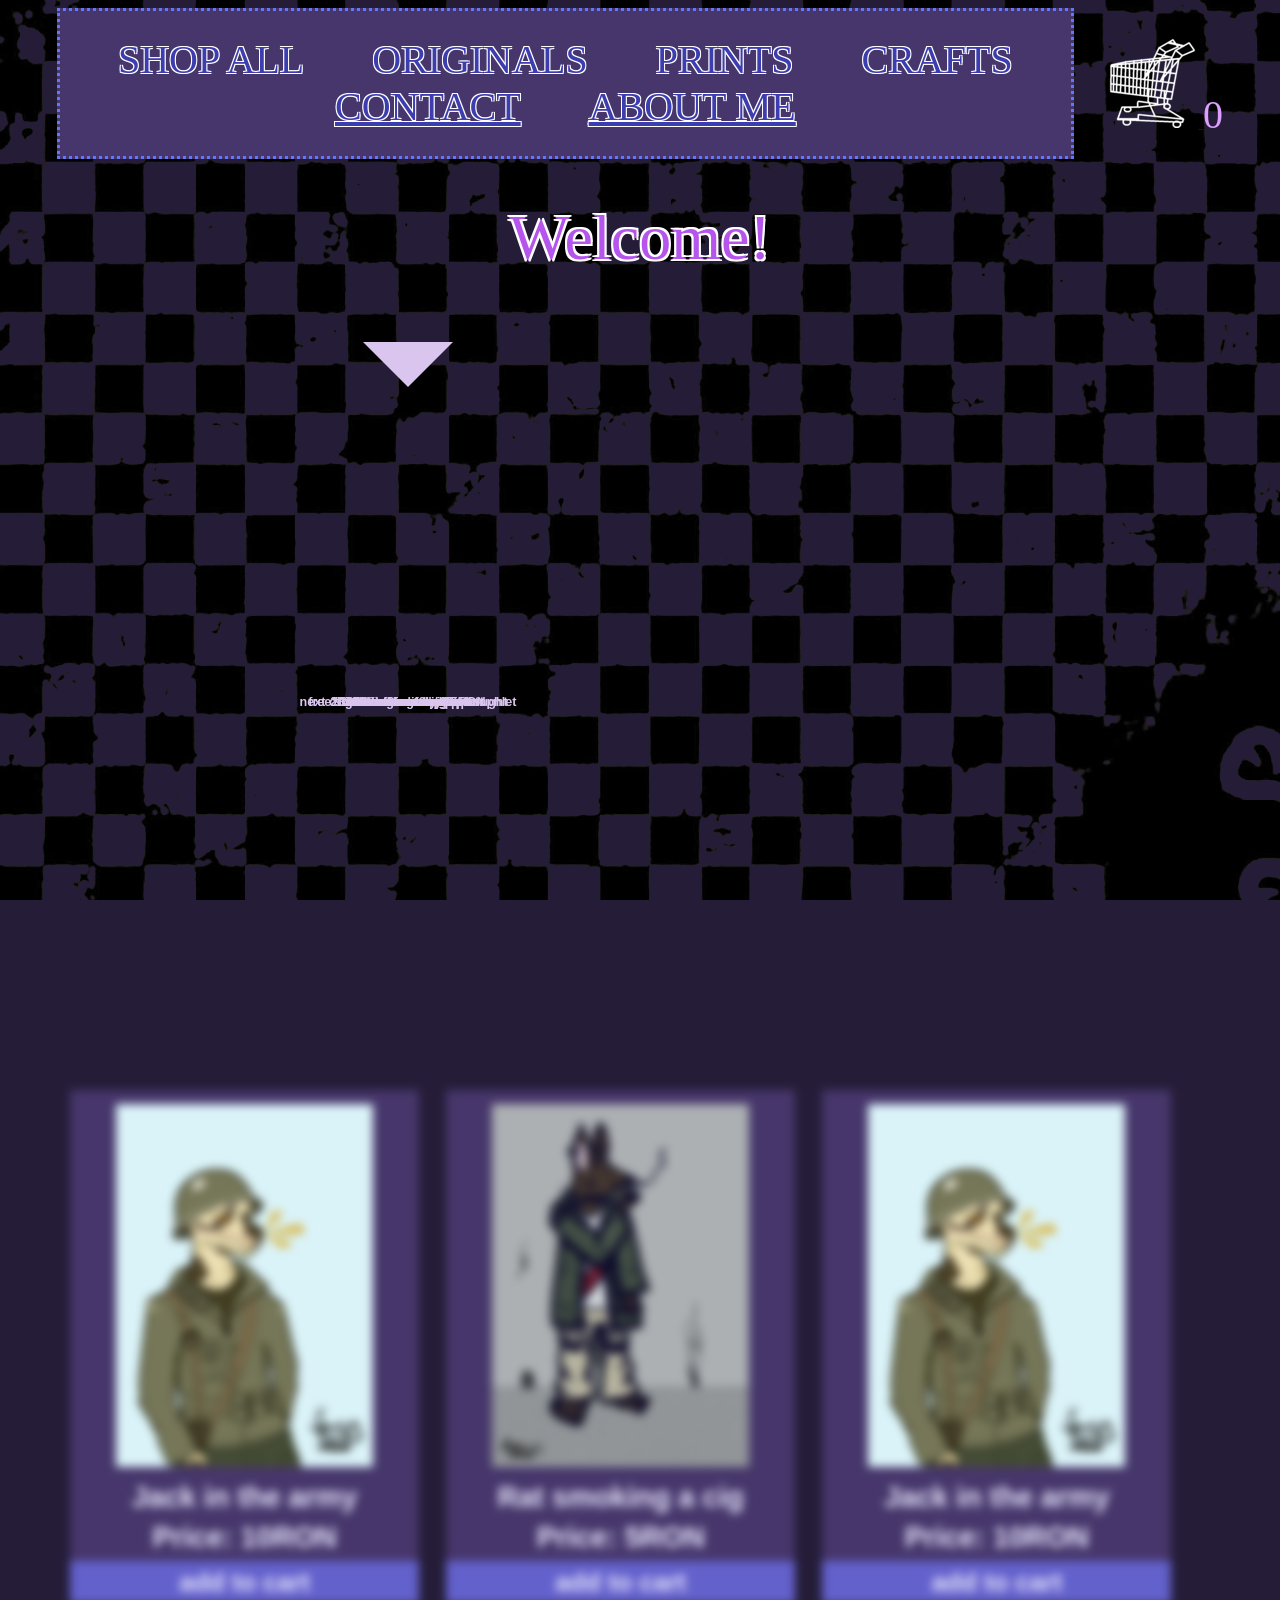
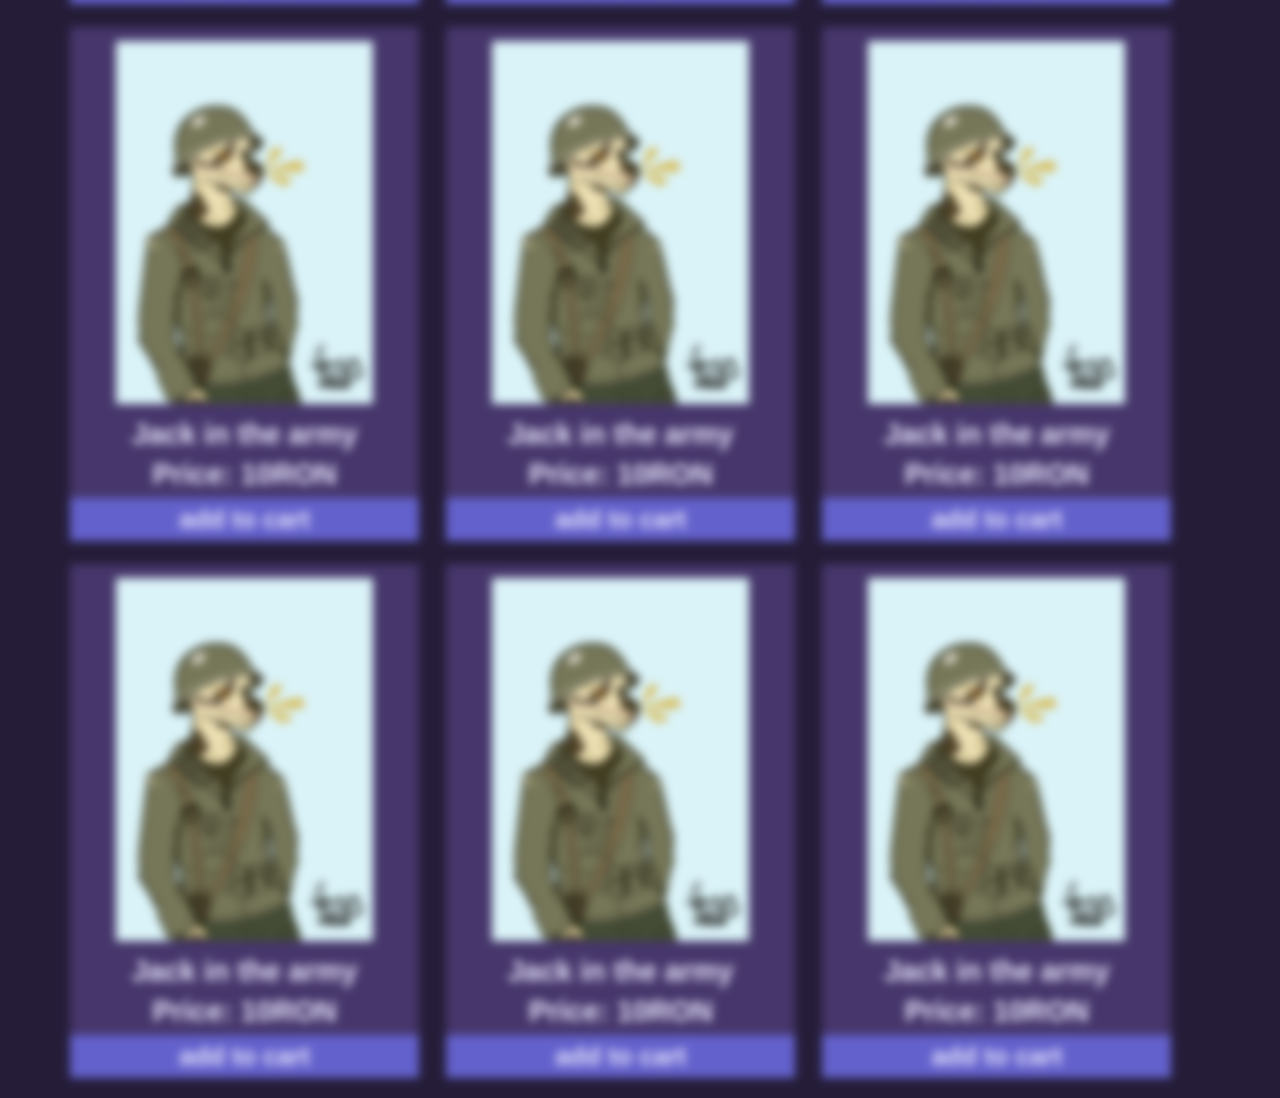
<file: main/index.html>
<!DOCTYPE html>
<html lang="en">
<head>
    <title>somePotato's art</title>
    <link rel="icon" type="image/x-icon" href="..\images\site_icon.jpg">
    
    <link rel="preload" href="..\index.css" as="style" onload="this.onload=null;this.rel='stylesheet'">
    <noscript><link rel="stylesheet" href="..\index.css"></noscript>
    
    <link rel="preload" href="..\shopping_cart\shopping_cart.css" as="style" onload="this.onload=null;this.rel='stylesheet'">
    <noscript><link rel="stylesheet" href="..\shopping_cart\shopping_cart.css"></noscript>
    
    <link rel="preload" href=".\wheel_of_fortune.css" as="style" onload="this.onload=null;this.rel='stylesheet'">
    <noscript><link rel="stylesheet" href=".\wheel_of_fortune.css"></noscript>
    
    <script src=".\wheel_of_fortune.js" defer></script>
    <script src="..\index.js" defer></script>
    <!-- <script src=".\main.js" defer></script> -->
    <meta charset="UTF-8">
    <meta name="description" content="This is the home page. It contains all of the available and unvailable products. There's also a wheel of fortune.">
</head>

<body>
    <header>
        <div class="center">
        <nav>
            <a class="menu_option" id="shop_all_menu_option">SHOP ALL</a>
            <a class="menu_option" id="shop_originals_menu_option">ORIGINALS</a>
            <a class="menu_option" id="shop_prints_menu_option">PRINTS</a>
            <a class="menu_option" id="shop_crafts_menu_option">CRAFTS</a>
            <a class="menu_option" href="..\contact\art_site_contact.html" target="_self">CONTACT</a>
            <a class="menu_option" href="..\about_me\art_site_about_me.html" target="_self">ABOUT ME</a>
        </nav>
        <div id="cart_container">
            <a href="..\shopping_cart\art_site_shopping_cart_page.html" target="_self">
                <img id="cart_icon_img" src="..\images\shopping_cart_icon.png" alt="shopping_cart_icon"> 
                <!-- modifying the height and width of the icon here affects the container -->
            </a>
            <div class="cart_count" id="cart_count"></div>
        </div>
        </div>
        <h1>Welcome!</h1>
    </header>

    <main>
        <div id="wheel_of_fortune_winner_container" class="center"></div>
        <!-- using "figure" as a wrapper for the wheel -->
        <figure id="wheel_figure"> 
            <div id="wheel_container">
                <div id="wheel_stopper"></div>
                <ul id="wheel_of_fortune" class="rotating_element">
                    <!-- using the site's background colors
                    data instead of aria attributes so percentages don't get read twice by screen readers(aria-description + pseudo-element) -->
                    <li data-percentage="10" data-color="rgba(37, 29, 56)"><span class="wheel_text">"Jack in the army" print</span></li>
                    <li data-percentage="10" data-color="rgba(0, 0, 0)"><span class="wheel_text">"Jack in the army 2" print</span></li>
                    <li data-percentage="10" data-color="rgba(37, 29, 56)"><span class="wheel_text">"Rat smoking a cig" print</span></li>
                    <li data-percentage="10" data-color="rgba(0, 0, 0)"><span class="wheel_text">"A dog's life" print</span></li>
                    <li data-percentage="10" data-color="rgba(37, 29, 56)"><span class="wheel_text">20% off on 3 prints</span></li>
                    <li data-percentage="10" data-color="rgba(0, 0, 0)"><span class="wheel_text">15% off on 1 original</span></li>
                    <li data-percentage="10" data-color="rgba(37, 29, 56)"><span class="wheel_text">2 free crafts under 15RON</span></li>
                    <li data-percentage="10" data-color="rgba(0, 0, 0)"><span class="wheel_text">free stickers of each print bought</span></li>
                    <li data-percentage="10" data-color="rgba(37, 29, 56)"><span class="wheel_text">20% off on transport</span></li>
                    <li data-percentage="10" data-color="rgba(0, 0, 0)"><span class="wheel_text">next original comes with a pamphlet</span></li>
                </ul> 
            </div>
        </figure>
        
        <ul class="main_container blur_all" id="main_container">
            <!-- make changes to the first one only, copy it -->
            <li class="art_piece_container" id="piece1" data-product-type="print" data-product-index="0">
                <div class="art_piece_photo_container">
                    <a class="art_piece_photo"  id="art_piece_photo1" href="..\main\art_site_product_model.html" target="_self">
                        <img fetchpriority=high src="..\art\reptile reddit 25 07 2024.jpg" width="80%" height="80%" alt="A drawing of a reptile in an army costume.">
                    </a>
                </div>
                <p class="art_piece_title" id="art_piece_title1">Jack in the army</p>
                <p class="art_piece_price" id="price1">Price: 10RON</p>
                <div class="add_to_cart_button" id="add_to_cart_piece1">add to cart</div>
            </li>
            <li class="art_piece_container" id="piece3" data-product-type="print" data-product-index="2">
                <div class="art_piece_photo_container">
                    <a class="art_piece_photo"  id="art_piece_photo3" href="..\main\art_site_product_model.html" target="_self">
                        <img src="..\art\rat reddit 06 07 2024.jpg" width="80%" height="80%" alt="A drawing of a brown rat smoking a cig while wearing baggy clothes.">
                    </a>
                </div>
                <p class="art_piece_title" id="art_piece_title3">Rat smoking a cig</p>
                <p class="art_piece_price" id="price3">Price: 5RON</p>
                <div class="add_to_cart_button" id="add_to_cart_piece3">add to cart</div>
            </li>
            <li class="art_piece_container" id="piece1" data-product-type="print" data-product-index="0">
                <div class="art_piece_photo_container">
                    <a class="art_piece_photo"  id="art_piece_photo1" href="..\main\art_site_product_model.html" target="_self">
                        <img src="..\art\reptile reddit 25 07 2024.jpg" width="80%" height="80%" alt="A drawing of a reptile in an army costume.">
                    </a>
                </div>
                <p class="art_piece_title" id="art_piece_title1">Jack in the army</p>
                <p class="art_piece_price" id="price1">Price: 10RON</p>
                <div class="add_to_cart_button" id="add_to_cart_piece1">add to cart</div>
            </li>
            <li class="art_piece_container" id="piece1" data-product-type="original" data-product-index="0">
                <div class="art_piece_photo_container">
                    <a class="art_piece_photo"  id="art_piece_photo1" href="..\main\art_site_product_model.html" target="_self">
                        <img src="..\art\reptile reddit 25 07 2024.jpg" width="80%" height="80%" alt="A drawing of a reptile in an army costume.">
                    </a>
                </div>
                <p class="art_piece_title" id="art_piece_title1">Jack in the army</p>
                <p class="art_piece_price" id="price1">Price: 10RON</p>
                <div class="add_to_cart_button" id="add_to_cart_piece1">add to cart</div>
            </li>
            <li class="art_piece_container" id="piece1" data-product-type="original" data-product-index="0">
                <div class="art_piece_photo_container">
                    <a class="art_piece_photo"  id="art_piece_photo1" href="..\main\art_site_product_model.html" target="_self">
                        <img src="..\art\reptile reddit 25 07 2024.jpg" width="80%" height="80%" alt="A drawing of a reptile in an army costume.">
                    </a>
                </div>
                <p class="art_piece_title" id="art_piece_title1">Jack in the army</p>
                <p class="art_piece_price" id="price1">Price: 10RON</p>
                <div class="add_to_cart_button" id="add_to_cart_piece1">add to cart</div>
            </li>
            <li class="art_piece_container" id="piece1" data-product-type="original" data-product-index="0">
                <div class="art_piece_photo_container">
                    <a class="art_piece_photo"  id="art_piece_photo1" href="..\main\art_site_product_model.html" target="_self">
                        <img src="..\art\reptile reddit 25 07 2024.jpg" width="80%" height="80%" alt="A drawing of a reptile in an army costume.">
                    </a>
                </div>
                <p class="art_piece_title" id="art_piece_title1">Jack in the army</p>
                <p class="art_piece_price" id="price1">Price: 10RON</p>
                <div class="add_to_cart_button" id="add_to_cart_piece1">add to cart</div>
            </li>
            <li class="art_piece_container" id="piece1" data-product-type="craft" data-product-index="0">
                <div class="art_piece_photo_container">
                    <a class="art_piece_photo"  id="art_piece_photo1" href="..\main\art_site_product_model.html" target="_self">
                        <img src="..\art\reptile reddit 25 07 2024.jpg" width="80%" height="80%" alt="A drawing of a reptile in an army costume.">
                    </a>
                </div>
                <p class="art_piece_title" id="art_piece_title1">Jack in the army</p>
                <p class="art_piece_price" id="price1">Price: 10RON</p>
                <div class="add_to_cart_button" id="add_to_cart_piece1">add to cart</div>
            </li>
            <li class="art_piece_container" id="piece1" data-product-type="craft" data-product-index="0">
                <div class="art_piece_photo_container">
                    <a class="art_piece_photo"  id="art_piece_photo1" href="..\main\art_site_product_model.html" target="_self">
                        <img src="..\art\reptile reddit 25 07 2024.jpg" width="80%" height="80%" alt="A drawing of a reptile in an army costume.">
                    </a>
                </div>
                <p class="art_piece_title" id="art_piece_title1">Jack in the army</p>
                <p class="art_piece_price" id="price1">Price: 10RON</p>
                <div class="add_to_cart_button" id="add_to_cart_piece1">add to cart</div>
            </li>
            <li class="art_piece_container" id="piece1" data-product-type="craft" data-product-index="0">
                <div class="art_piece_photo_container">
                    <a class="art_piece_photo"  id="art_piece_photo1" href="..\main\art_site_product_model.html" target="_self">
                        <img src="..\art\reptile reddit 25 07 2024.jpg" width="80%" height="80%" alt="A drawing of a reptile in an army costume.">
                    </a>
                </div>
                <p class="art_piece_title" id="art_piece_title1">Jack in the army</p>
                <p class="art_piece_price" id="price1">Price: 10RON</p>
                <div class="add_to_cart_button" id="add_to_cart_piece1">add to cart</div>
            </li>
        </ul>
    </main>
</body>
</html>
</file>
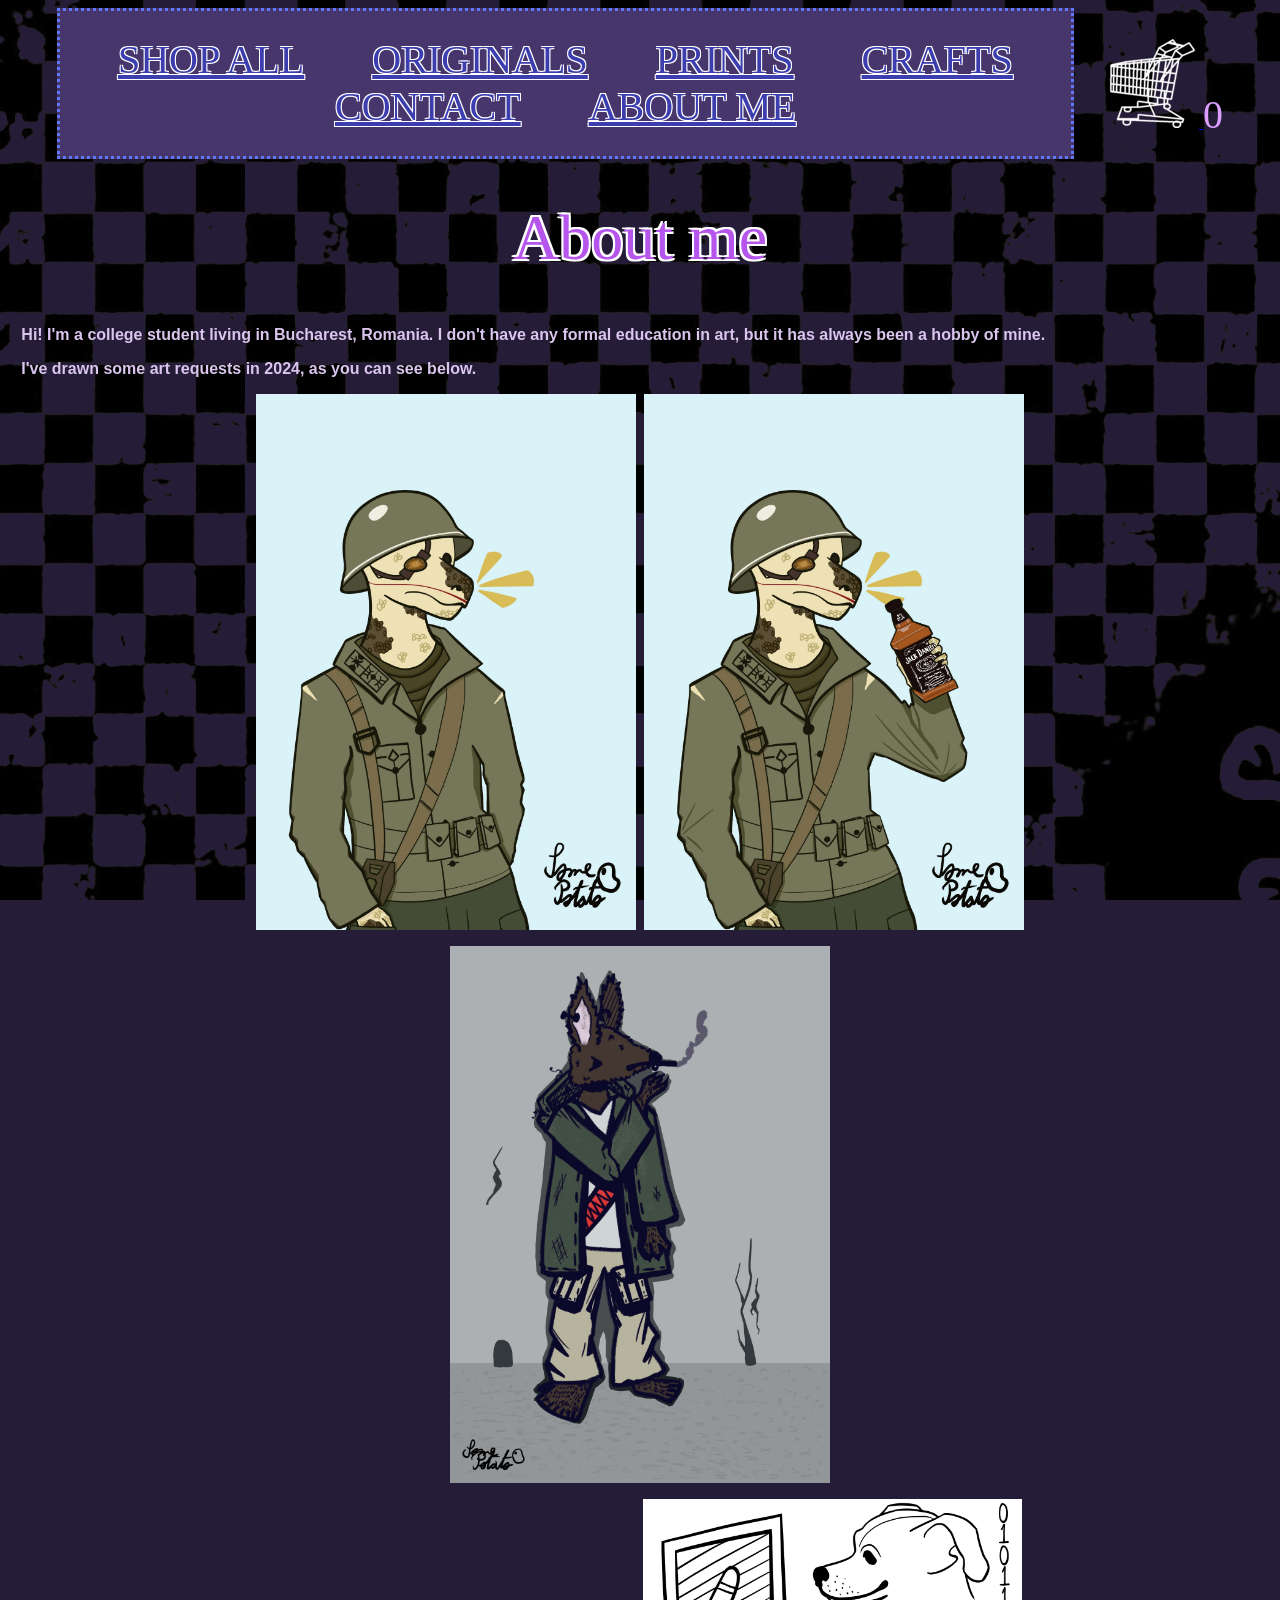
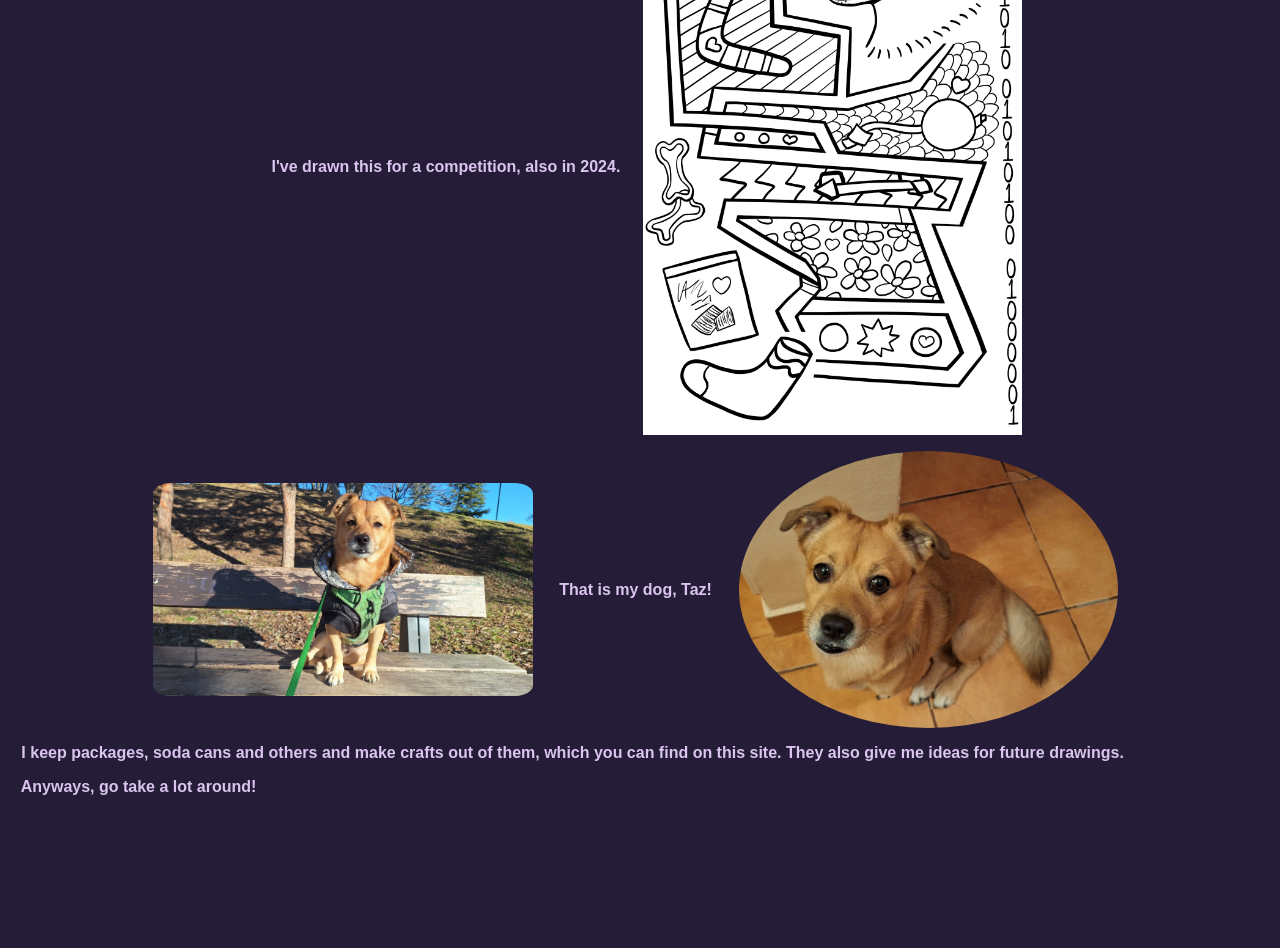
<file: about_me/art_site_about_me.html>
<!DOCTYPE html>
<html lang="en">
<head>
    <title>about me</title>
    <link rel="icon" type="image/x-icon" href="..\images\site_icon.jpg">

    <link rel="preload" href="..\index.css" as="style" onload="this.onload=null;this.rel='stylesheet'">
    <noscript><link rel="stylesheet" href="..\index.css"></noscript>
    
    <script src="..\index.js" defer></script>
    <meta charset="UTF-8">
    <meta name="description" content="My about me page talking about my education (a college student with no formal education in art), past drawings and ways of coming up with new drawing ideas.">
</head>

<body>
    <header>
        <div class="center">
        <nav>
            <a id="shop_all_menu_option" class="menu_option" href="..\main\index.html" target="_self">SHOP ALL</a>
            <a id="shop_originals_menu_option" class="menu_option" href="..\main\index.html" target="_self">ORIGINALS</a>
            <a id="shop_prints_menu_option" class="menu_option" href="..\main\index.html" target="_self">PRINTS</a>
            <a id="shop_crafts_menu_option" class="menu_option" href="..\main\index.html" target="_self">CRAFTS</a>
            <a class="menu_option" href="..\contact\art_site_contact.html" target="_self">CONTACT</a>
            <a class="menu_option" href="..\about_me\art_site_about_me.html" target="_self">ABOUT ME</a>
        </nav>
        <div id="cart_container">
            <a href="..\shopping_cart\art_site_shopping_cart_page.html" target="_self">
                <img id="cart_icon_img" src="..\images\shopping_cart_icon.png" alt="shopping_cart_icon"> 
                <!-- modifying the height and width of the icon here affects the container -->
            </a>
            <div class="cart_count" id="cart_count"></div>
        </div>
        </div>
        <h1>About me</h1>
    </header>

    <main>
    <p>   Hi! I'm a college student living in Bucharest, Romania. I don't have any formal education in art, but it has always been a hobby of mine.</p>
    <p>   I've drawn some art requests in 2024, as you can see below.</p>
    <div class="center">
        <img fetchpriority=high src="..\art\reptile reddit 25 07 2024.jpg" alt="a reptile in the army" height="30%" width="30%">
        <p>  </p>
        <img src="..\art\reptile reddit new 01 08 2024.jpg" alt="a reptile in the army with a bottle of jack daniels" height="30%" width="30%">
    </div>
    <p></p>
    <div class="center" >
        <img src="..\art\rat reddit 06 07 2024.jpg" alt="a rat smoking a cigarette" height="30%" width="30%">
    </div>
    <p></p>
    <div class="center" >
        <p>   I've drawn this for a competition, also in 2024.     </p>
        <p></p>
        <img src="..\art\viata de caine 31 08 2024.jpg" alt="a labyrinth with a dog's head on top" height="30%" width="30%">
    </div>
    <p></p>
    <div class="center">
        <img src="..\about_me\Taz_park.jpeg" alt="a light brown dog with a coat and a leash sitting on a bench in a park enjoying the sun" height="30%" width="30%" style="border-radius: 5%">
        <p>      That is my dog, Taz!      </p>
        <img src="..\about_me\Taz_kitchen.jpeg" alt="a light brown dog on orange kitchen tiles" height="30%" width="30%" style="border-radius: 90%">
        <p>  </p>
    </div>
    <p>   I keep packages, soda cans and others and make crafts out of them, which you can find on this site. They also give me ideas for future drawings.</p>
    <p>   Anyways, go take a lot around!</p>
    <p>  </p>
    <p>  </p>
    <p>  </p>
    <p>  </p>
    </main>
</body>
</html>
</file>
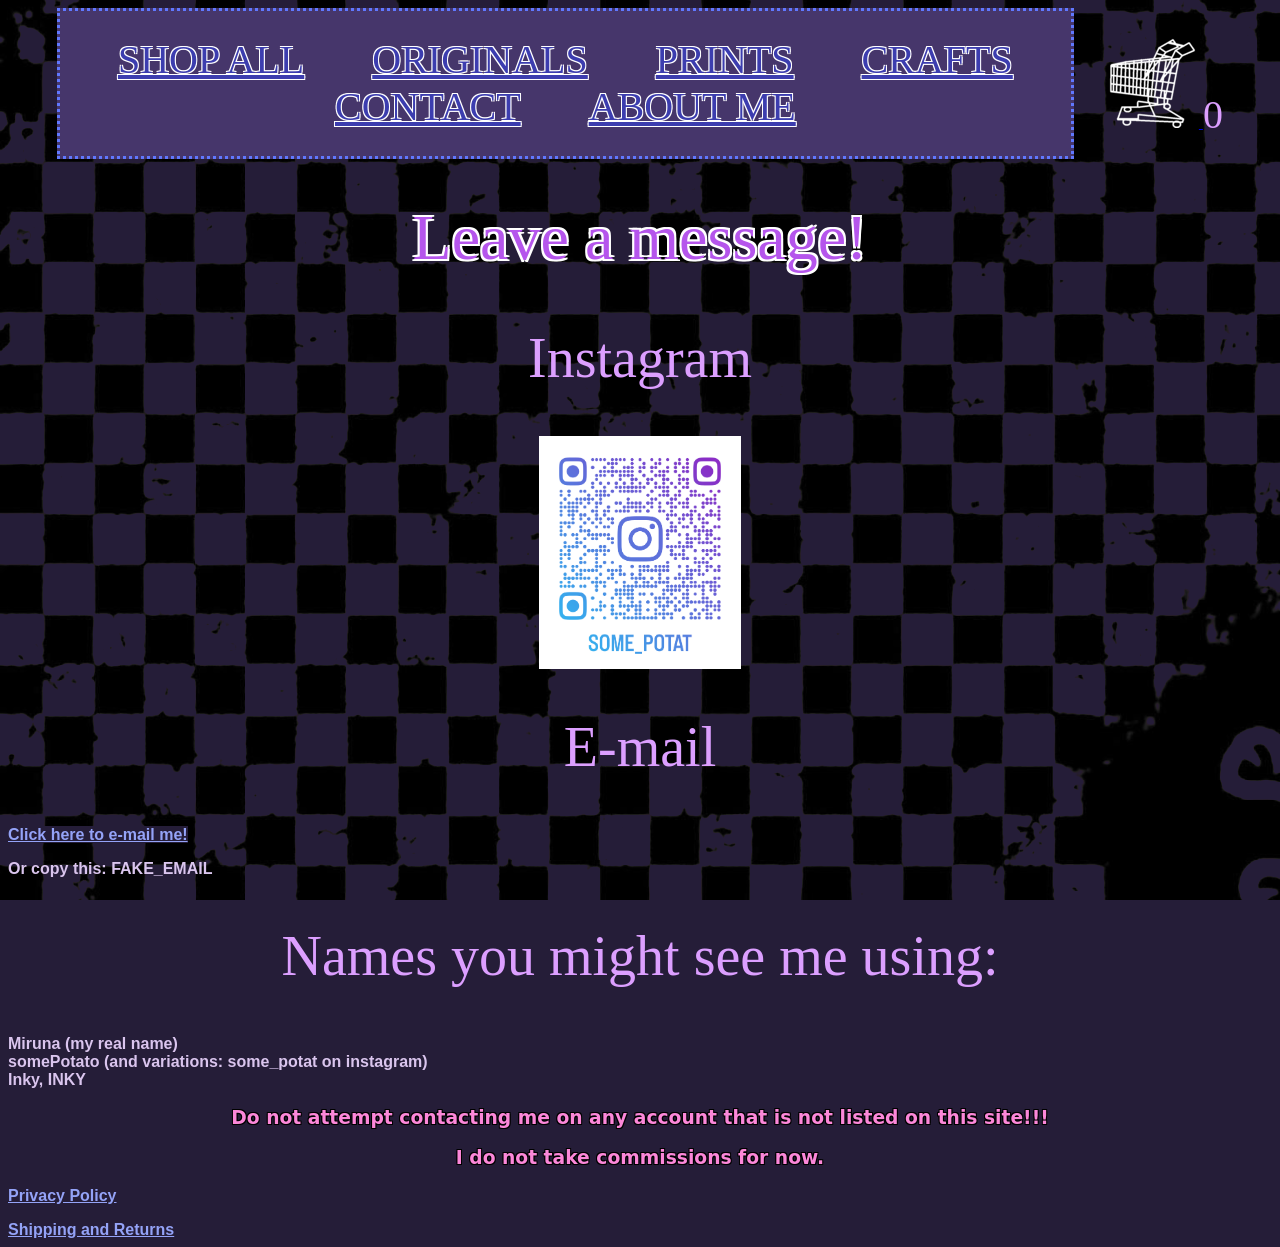
<file: contact/art_site_contact.html>
<!DOCTYPE html>
<html lang="en">
<head>
    <title>contact</title>
    <link rel="icon" type="image/x-icon" href="..\images\site_icon.jpg">
    
    <link rel="preload" href="..\index.css" as="style" onload="this.onload=null;this.rel='stylesheet'">
    <noscript><link rel="stylesheet" href="..\index.css"></noscript>
    
    <script src="..\index.js" defer></script>
    
    <meta charset="UTF-8">
    <meta name="description" content="A contact form for questions.">
</head>

<body>
    <header>
        <div class="center">
        <nav>
            <a id="shop_all_menu_option" class="menu_option" href="..\main\index.html" target="_self">SHOP ALL</a>
            <a id="shop_originals_menu_option" class="menu_option" href="..\main\index.html" target="_self">ORIGINALS</a>
            <a id="shop_prints_menu_option" class="menu_option" href="..\main\index.html" target="_self">PRINTS</a>
            <a id="shop_crafts_menu_option" class="menu_option" href="..\main\index.html" target="_self">CRAFTS</a>
            <a class="menu_option" href="..\contact\art_site_contact.html" target="_self">CONTACT</a>
            <a class="menu_option" href="..\about_me\art_site_about_me.html" target="_self">ABOUT ME</a>
        </nav>
        <div id="cart_container">
            <a href="..\shopping_cart\art_site_shopping_cart_page.html" target="_self">
                <img id="cart_icon_img" src="..\images\shopping_cart_icon.png" alt="shopping_cart_icon"> 
                <!-- modifying the height and width of the icon here affects the container -->
            </a>
            <div class="cart_count" id="cart_count"></div>
        </div>
        </div>
        <h1>Leave a message!</h1>
    </header>

    <main>
    <p></p>
    <h2>Instagram</h2>
    <div class="center" >
            <img src="some_potat_qr.png" alt="Instagram QR code for &quot;some_potat&quot;" height="16%" width="16%">
    </div>
    <h2>E-mail</h2>
    <a class="hyperlink" href="mailto:FAKE_EMAIL" target="_blank">Click here to e-mail me!</a>
    <div class="hidden">Are you sure you want to send an e-mail?</div>
    <p>Or copy this: FAKE_EMAIL</p>
    <h2>Names you might see me using:</h2>
    <ul>
        <li>Miruna (my real name)</li>
        <li>somePotato (and variations: some_potat on instagram)</li>
        <li>Inky, INKY</li>
    </ul>
    <h3 class="warning">Do not attempt contacting me on any account that is not listed on this site!!!</h3>
    <h3 class="warning">I do not take commissions for now.</h3>
    <a class="hyperlink" href="art_site_Privacy_Policy.html" target="_self">Privacy Policy</a>
    <p></p>
    <a class="hyperlink" href="art_site_Shipping_and_Returns.html" target="_self">Shipping and Returns</a>
    </main>
</body>
</html>
</file>
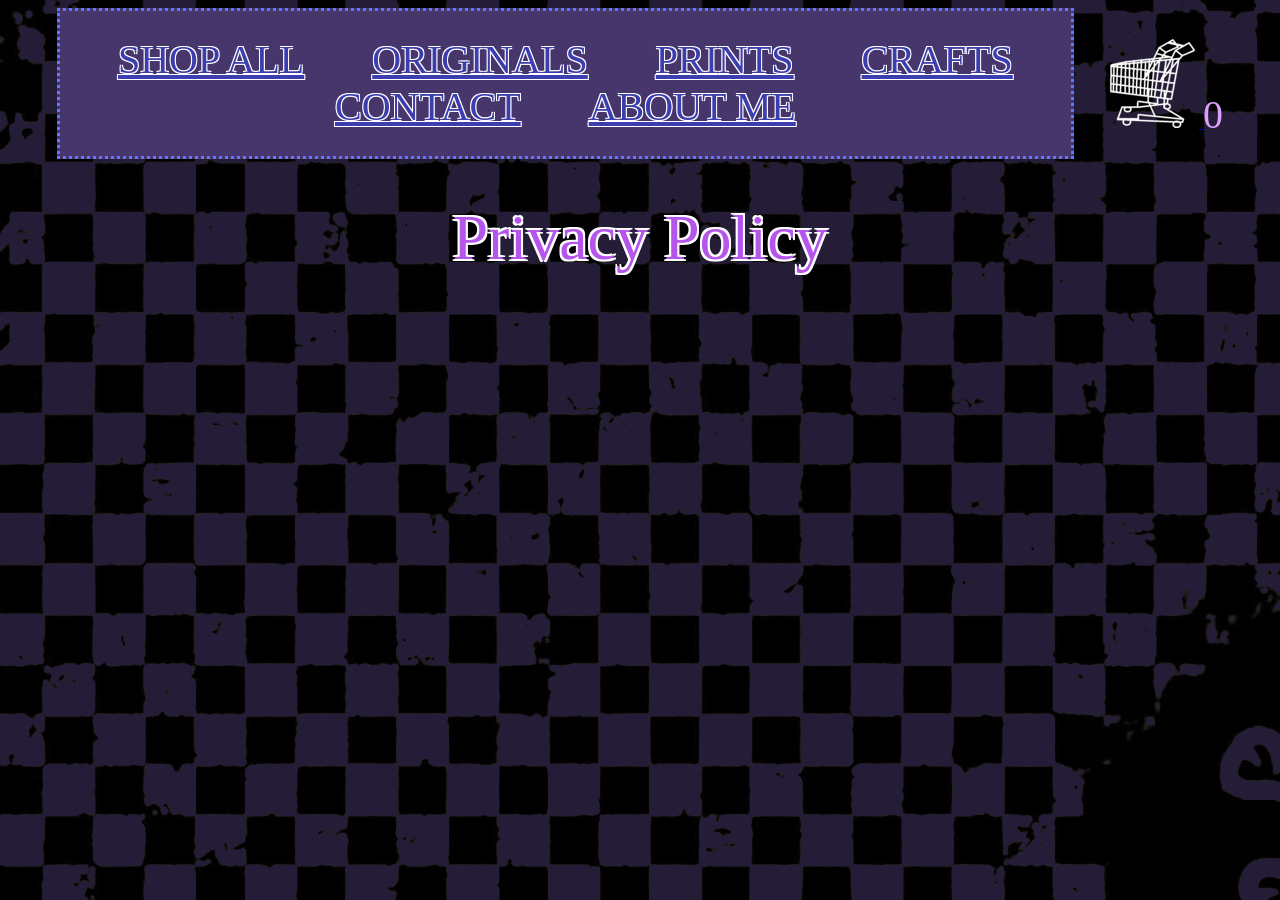
<file: contact/art_site_Privacy_Policy.html>
<!DOCTYPE html>
<html lang="en">
<head>
    <title>Privacy Policy</title>
    <link rel="icon" type="image/x-icon" href="..\images\site_icon.jpg">
    
    <link rel="preload" href="..\index.css" as="style" onload="this.onload=null;this.rel='stylesheet'">
    <noscript><link rel="stylesheet" href="..\index.css"></noscript>
    
    <script src="..\index.js" defer></script>
    <meta charset="UTF-8">
    <meta name="description" content="The privacy policy regarding both my art and my website.">
</head>

<body>
    <header>
        <div class="center">
        <nav>
            <a id="shop_all_menu_option" class="menu_option" href="..\main\index.html" target="_self">SHOP ALL</a>
            <a id="shop_originals_menu_option" class="menu_option" href="..\main\index.html" target="_self">ORIGINALS</a>
            <a id="shop_prints_menu_option" class="menu_option" href="..\main\index.html" target="_self">PRINTS</a>
            <a id="shop_crafts_menu_option" class="menu_option" href="..\main\index.html" target="_self">CRAFTS</a>
            <a class="menu_option" href="..\contact\art_site_contact.html" target="_self">CONTACT</a>
            <a class="menu_option" href="..\about_me\art_site_about_me.html" target="_self">ABOUT ME</a>
        </nav>
        <div id="cart_container">
            <a href="..\shopping_cart\art_site_shopping_cart_page.html" target="_self">
                <img id="cart_icon_img" src="..\images\shopping_cart_icon.png" alt="shopping_cart_icon"> 
                <!-- modifying the height and width of the icon here affects the container -->
            </a>
            <div class="cart_count" id="cart_count"></div>
        </div>
        </div>
        <h1>Privacy Policy</h1>
    </header>
    <main>
        
    </main>
</body>
</html>
</file>
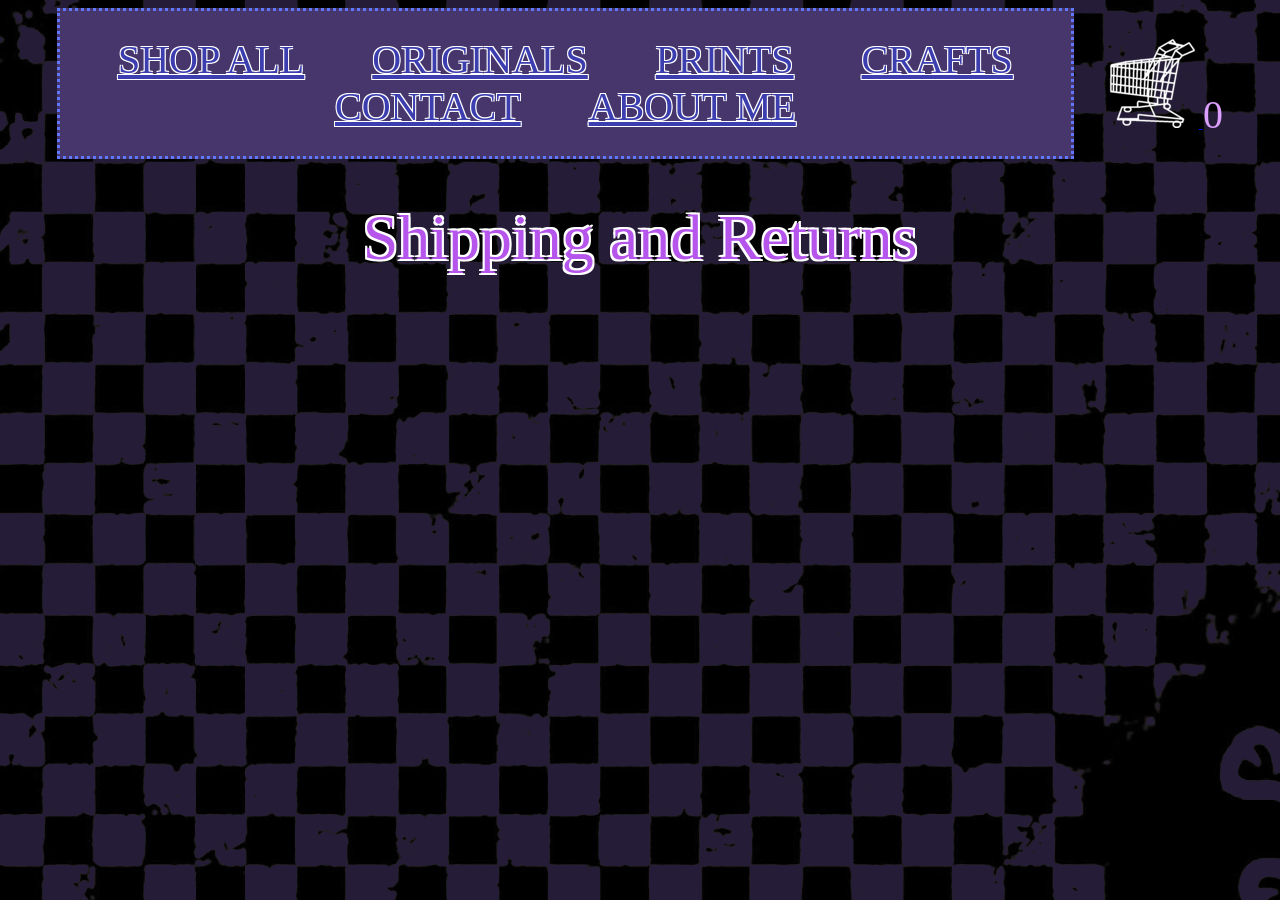
<file: contact/art_site_Shipping_and_Returns.html>
<!DOCTYPE html>
<html lang="en">
<head>
    <title>Shipping and Returns</title>
    <link rel="icon" type="image/x-icon" href="..\images\site_icon.jpg">
    
    <link rel="preload" href="..\index.css" as="style" onload="this.onload=null;this.rel='stylesheet'">
    <noscript><link rel="stylesheet" href="..\index.css"></noscript>
    
    <script src="..\index.js" defer></script>
    <meta charset="UTF-8">
    <meta name="description" content="The Shipping and Returns policy for my artworks.">
</head>

<body>
    <header>
        <div class="center">
        <nav>
            <a id="shop_all_menu_option" class="menu_option" href="..\main\index.html" target="_self">SHOP ALL</a>
            <a id="shop_originals_menu_option" class="menu_option" href="..\main\index.html" target="_self">ORIGINALS</a>
            <a id="shop_prints_menu_option" class="menu_option" href="..\main\index.html" target="_self">PRINTS</a>
            <a id="shop_crafts_menu_option" class="menu_option" href="..\main\index.html" target="_self">CRAFTS</a>
            <a class="menu_option" href="..\contact\art_site_contact.html" target="_self">CONTACT</a>
            <a class="menu_option" href="..\about_me\art_site_about_me.html" target="_self">ABOUT ME</a>
        </nav>
        <div id="cart_container">
            <a href="..\shopping_cart\art_site_shopping_cart_page.html" target="_self">
                <img id="cart_icon_img" src="..\images\shopping_cart_icon.png" alt="shopping_cart_icon"> 
                <!-- modifying the height and width of the icon here affects the container -->
            </a>
            <div class="cart_count" id="cart_count"></div>
        </div>
        </div>
        <h1>Shipping and Returns</h1>
    </header>
    <main>
        
    </main>
</body>
</html>
</file>
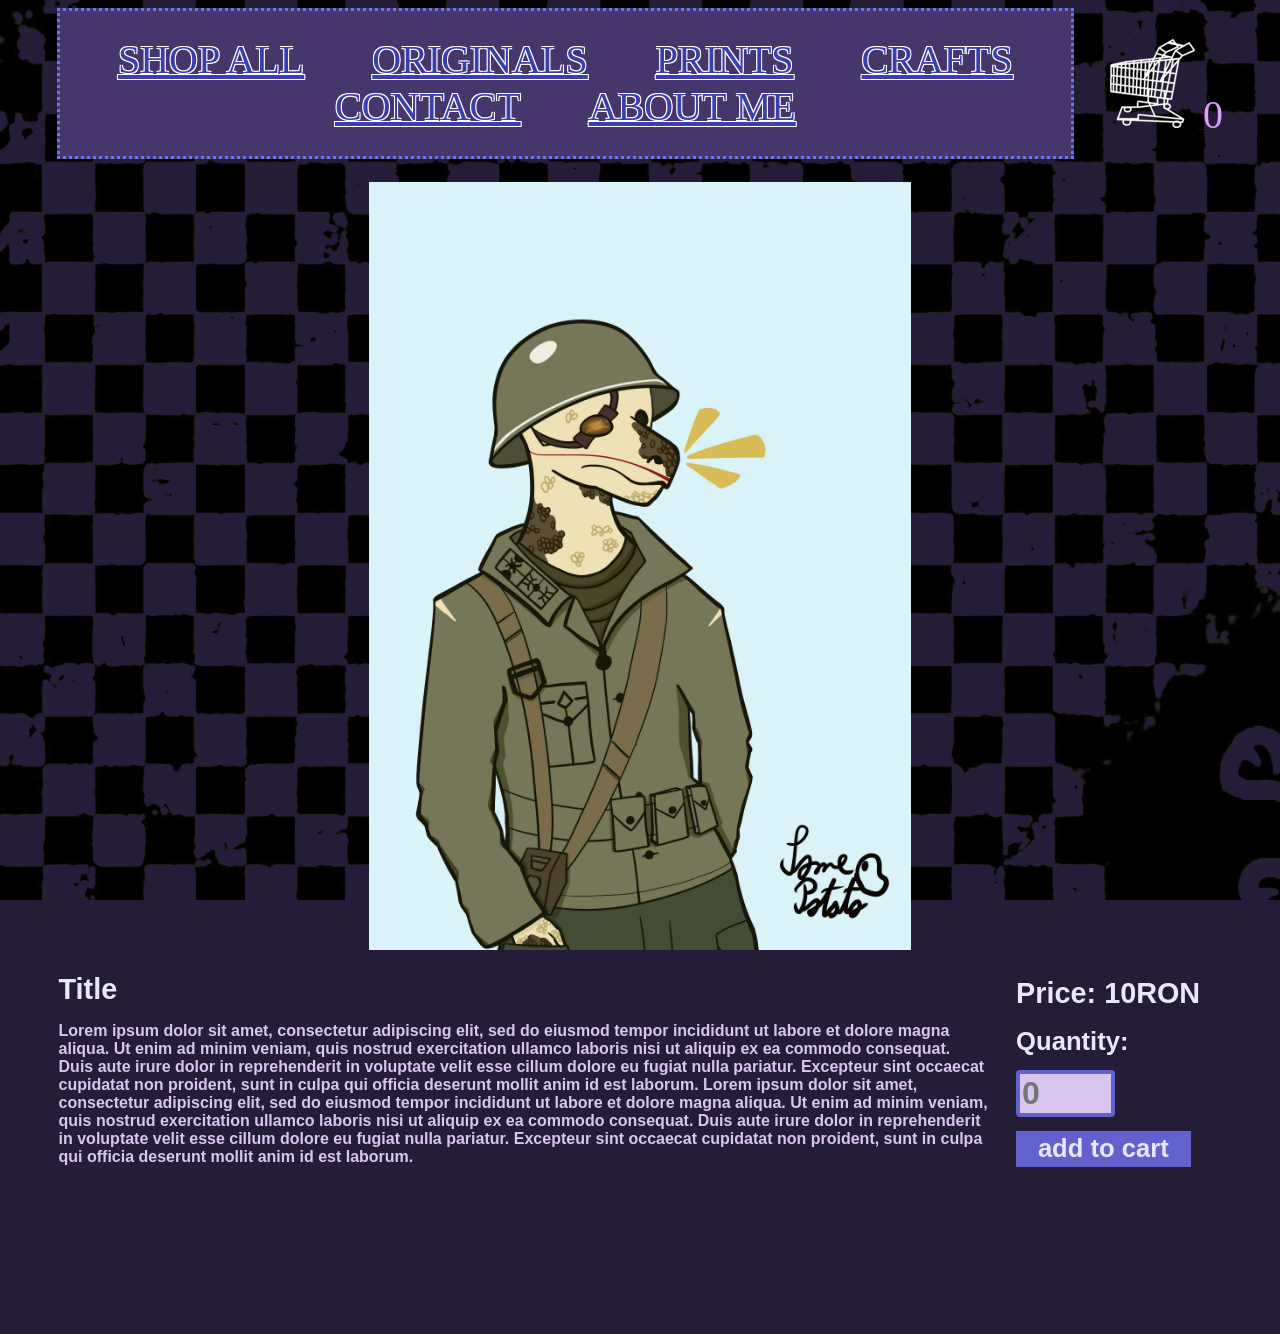
<file: main/art_site_product_model.html>
<!DOCTYPE html>
<html lang="en">
<head>
    <title>Title</title>
    <link rel="icon" type="image/x-icon" href="..\images\site_icon.jpg">
    
    <link rel="preload" href="..\index.css" as="style" onload="this.onload=null;this.rel='stylesheet'">
    <noscript><link rel="stylesheet" href="..\index.css"></noscript>
    
    <link rel="preload" href=".\product_model.css" as="style" onload="this.onload=null;this.rel='stylesheet'">
    <noscript><link rel="stylesheet" href=".\product_model.css"></noscript>
    
    <script src="..\index.js" defer></script>
    <meta charset="UTF-8">
    <meta name="viewport" content="width=device-width, initial-scale=1.0">
    <meta name="description" content="The product page of one of my artworks. This is the blank page that can be modified for each artwork and serves as a model.">
</head>

<body>
    <header style="margin: 0;">
        <div class="center">
        <nav>
            <a id="shop_all_menu_option" class="menu_option" href="..\main\index.html" target="_self">SHOP ALL</a>
            <a id="shop_originals_menu_option" class="menu_option" href="..\main\index.html" target="_self">ORIGINALS</a>
            <a id="shop_prints_menu_option" class="menu_option" href="..\main\index.html" target="_self">PRINTS</a>
            <a id="shop_crafts_menu_option" class="menu_option" href="..\main\index.html" target="_self">CRAFTS</a>
            <a class="menu_option" href="..\contact\art_site_contact.html" target="_self">CONTACT</a>
            <a class="menu_option" href="..\about_me\art_site_about_me.html" target="_self">ABOUT ME</a>
        </nav>
        <div id="cart_container">
            <a href="..\shopping_cart\art_site_shopping_cart_page.html" target="_self">
                <img id="cart_icon_img" src="..\images\shopping_cart_icon.png" alt="shopping_cart_icon"> 
                <!-- modifying the height and width of the icon here affects the container -->
            </a>
            <div class="cart_count" id="cart_count"></div>
        </div>
        </div>
    </header>

    <main class="main_container">
        <div class="product_photo_container">
            <div class="product_photo" id="art_piece_photo1">
                <img fetchpriority=high src="..\art\reptile reddit 25 07 2024.jpg">
            </div>
        </div>
        <div class="product_info">
        <div class="product_written_info">
            <p class="art_piece_title" id="art_piece_title1">Title</p>
            <p class="art_piece_description" id="art_piece_description1">
                Lorem ipsum dolor sit amet, consectetur adipiscing elit, sed do eiusmod tempor incididunt ut labore et dolore magna aliqua. Ut enim ad minim veniam, 
                quis nostrud exercitation ullamco laboris nisi ut aliquip ex ea commodo consequat. Duis aute irure dolor in reprehenderit in voluptate velit esse cillum dolore eu fugiat nulla pariatur.
                 Excepteur sint occaecat cupidatat non proident, sunt in culpa qui officia deserunt mollit anim id est laborum.
                Lorem ipsum dolor sit amet, consectetur adipiscing elit, sed do eiusmod tempor incididunt ut labore et dolore magna aliqua. Ut enim ad minim veniam, 
                quis nostrud exercitation ullamco laboris nisi ut aliquip ex ea commodo consequat. Duis aute irure dolor in reprehenderit in voluptate velit esse cillum dolore eu fugiat nulla pariatur.
                 Excepteur sint occaecat cupidatat non proident, sunt in culpa qui officia deserunt mollit anim id est laborum.</p>
        </div>
        <div class="product_buying_info" data-product-index="0">
            <p class="art_piece_price" id="price1" style="padding-bottom: 8%">Price: 10RON</p>
            <label class="label_quantity" for="quantity1">Quantity:</label><br>
            <div style="display: block; margin-bottom: 8%; margin-top: 8%;">
                <input class="product_quantity_input_box" type="number" id="quantity1" name="quantity1" placeholder="0">
            </div>
            <div class="add_to_cart_button" id="add_to_cart_piece1">add to cart</div>
        </div>
        </div>
        <p>  </p>
        <p>  </p>
        <p>  </p>
        <p>  </p>
    </main>
    </body>
</html>
</file>
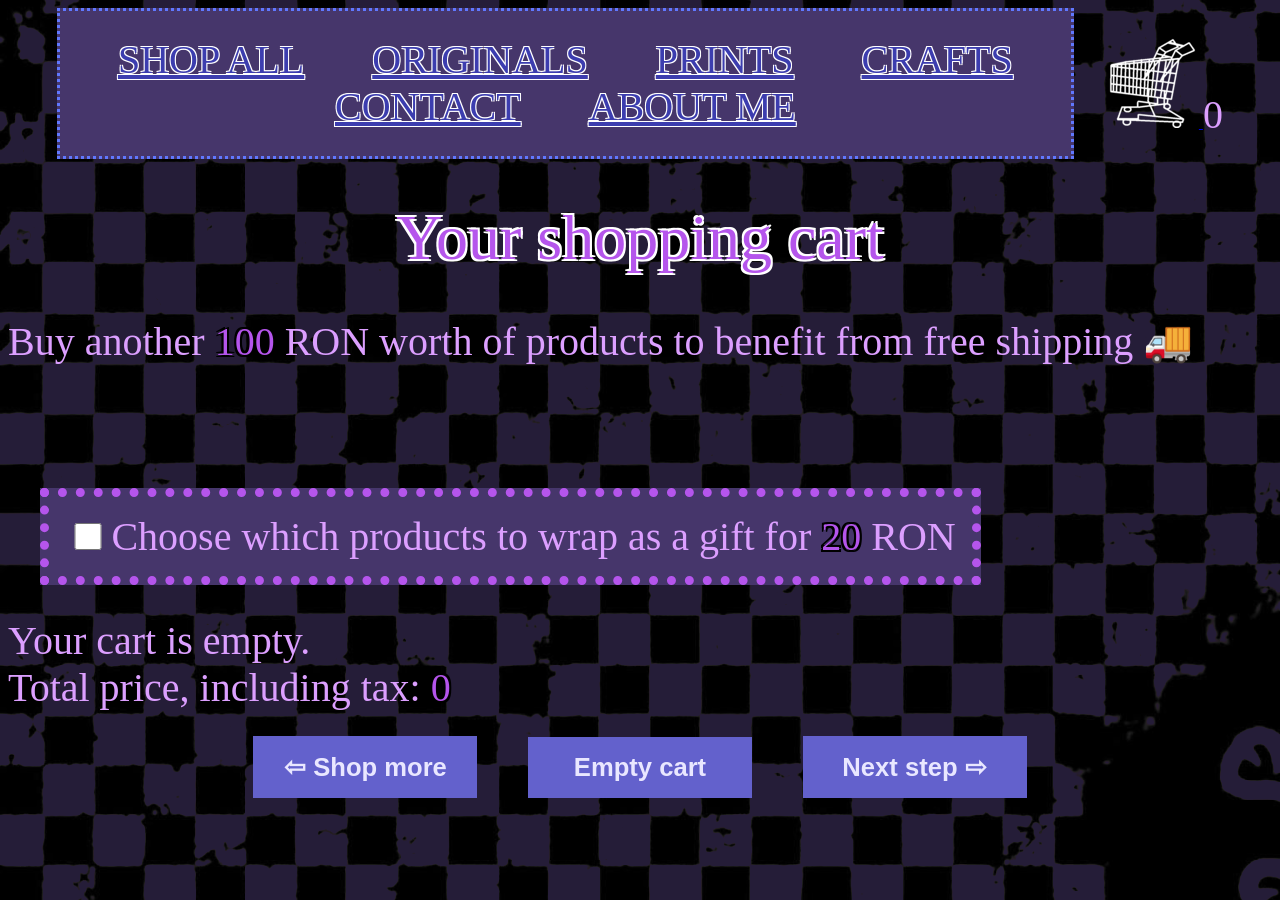
<file: shopping_cart/art_site_shopping_cart_page.html>
<!DOCTYPE html>
<html lang="en">
<head>
    <title>shopping cart</title>
    <link rel="icon" type="image/x-icon" href="..\images\site_icon.jpg">
    
    <link rel="preload" href=".\shopping_cart.css" as="style" onload="this.onload=null;this.rel='stylesheet'">
    <noscript><link rel="stylesheet" href=".\shopping_cart.css"></noscript>
    
    <link rel="preload" href="..\index.css" as="style" onload="this.onload=null;this.rel='stylesheet'">
    <noscript><link rel="stylesheet" href="..\index.css"></noscript>
    
    <script src="..\index.js" defer></script>
    <script src=".\shopping_cart_page.js" defer></script>
    <meta charset="UTF-8">
    <meta name="description" content="The shopping cart containing each product and the prices. This is the first step, before choosing to buy the products in the cart.">
</head>

<body>
    <header>
        <div class="center">
        <nav>
            <a id="shop_all_menu_option" class="menu_option" href="..\main\index.html" target="_self">SHOP ALL</a>
            <a id="shop_originals_menu_option" class="menu_option" href="..\main\index.html" target="_self">ORIGINALS</a>
            <a id="shop_prints_menu_option" class="menu_option" href="..\main\index.html" target="_self">PRINTS</a>
            <a id="shop_crafts_menu_option" class="menu_option" href="..\main\index.html" target="_self">CRAFTS</a>
            <a class="menu_option" href="..\contact\art_site_contact.html" target="_self">CONTACT</a>
            <a class="menu_option" href="..\about_me\art_site_about_me.html" target="_self">ABOUT ME</a>
        </nav>
        <div id="cart_container">
            <a href="..\shopping_cart\art_site_shopping_cart_page.html" target="_self">
                <img id="cart_icon_img" src="..\images\shopping_cart_icon.png" alt="shopping_cart_icon"> 
                <!-- modifying the height and width of the icon here affects the container -->
            </a>
            <div class="cart_count" id="cart_count"></div>
        </div>
        </div>
        <h1>Your shopping cart</h1>
        <div id="cart_free_shipping_message" class="cart_message">Buy another <span id="cart_free_transport_fee" class="cart_message_b"></span> RON worth of products to benefit from free shipping &#x1F69A;</div>
        <!-- TO DO: make a working progress bar for the steps taken in order to buy products -->
    </header>
    <main>
        <div class="center" id="cart_listings_container"></div>
        <!-- TO DO: make the coupons work as coupons -->
        <!-- TO DO: make a text field for product codes (pay less if you have a code) -->
        <div class="center" id="coupons_container">
            <!-- TO DO: make a working minimize button -->
            <!-- <span class="minimize_button">-</span> -->
        </div>

        <div id="cart_messages_container" class="center">
            <div id="cart_gift_message" class="cart_message"><input id="cart_gift_checkbox" name="cart_gift_checkbox" type="checkbox">Choose which products to wrap as a gift for <span id="gift_wrapping_price" class="cart_message_b">20</span> RON</div> 
            <div id="cart_count_message" class="cart_message" class="cart_message_b"></div>
            <div id="total_cart_price_message" class="cart_message">Total price, including tax: <span id="cart_price" class="cart_message_b">0</span></div>
        </div>

        <div class="center">
            <a id="shop_more_button" class="cart_button" href="..\main\index.html" target="_self">&#x21E6; Shop more</a>
            <div id="empty_cart_button" class="cart_button">Empty cart</div>
            <a id="next_step_cart_button" class="cart_button" href=".\shopping_cart_page_second_step.html" target="_self">Next step &#x21E8;</a>
        </div>
    </main>
</body>
</html>
</file>
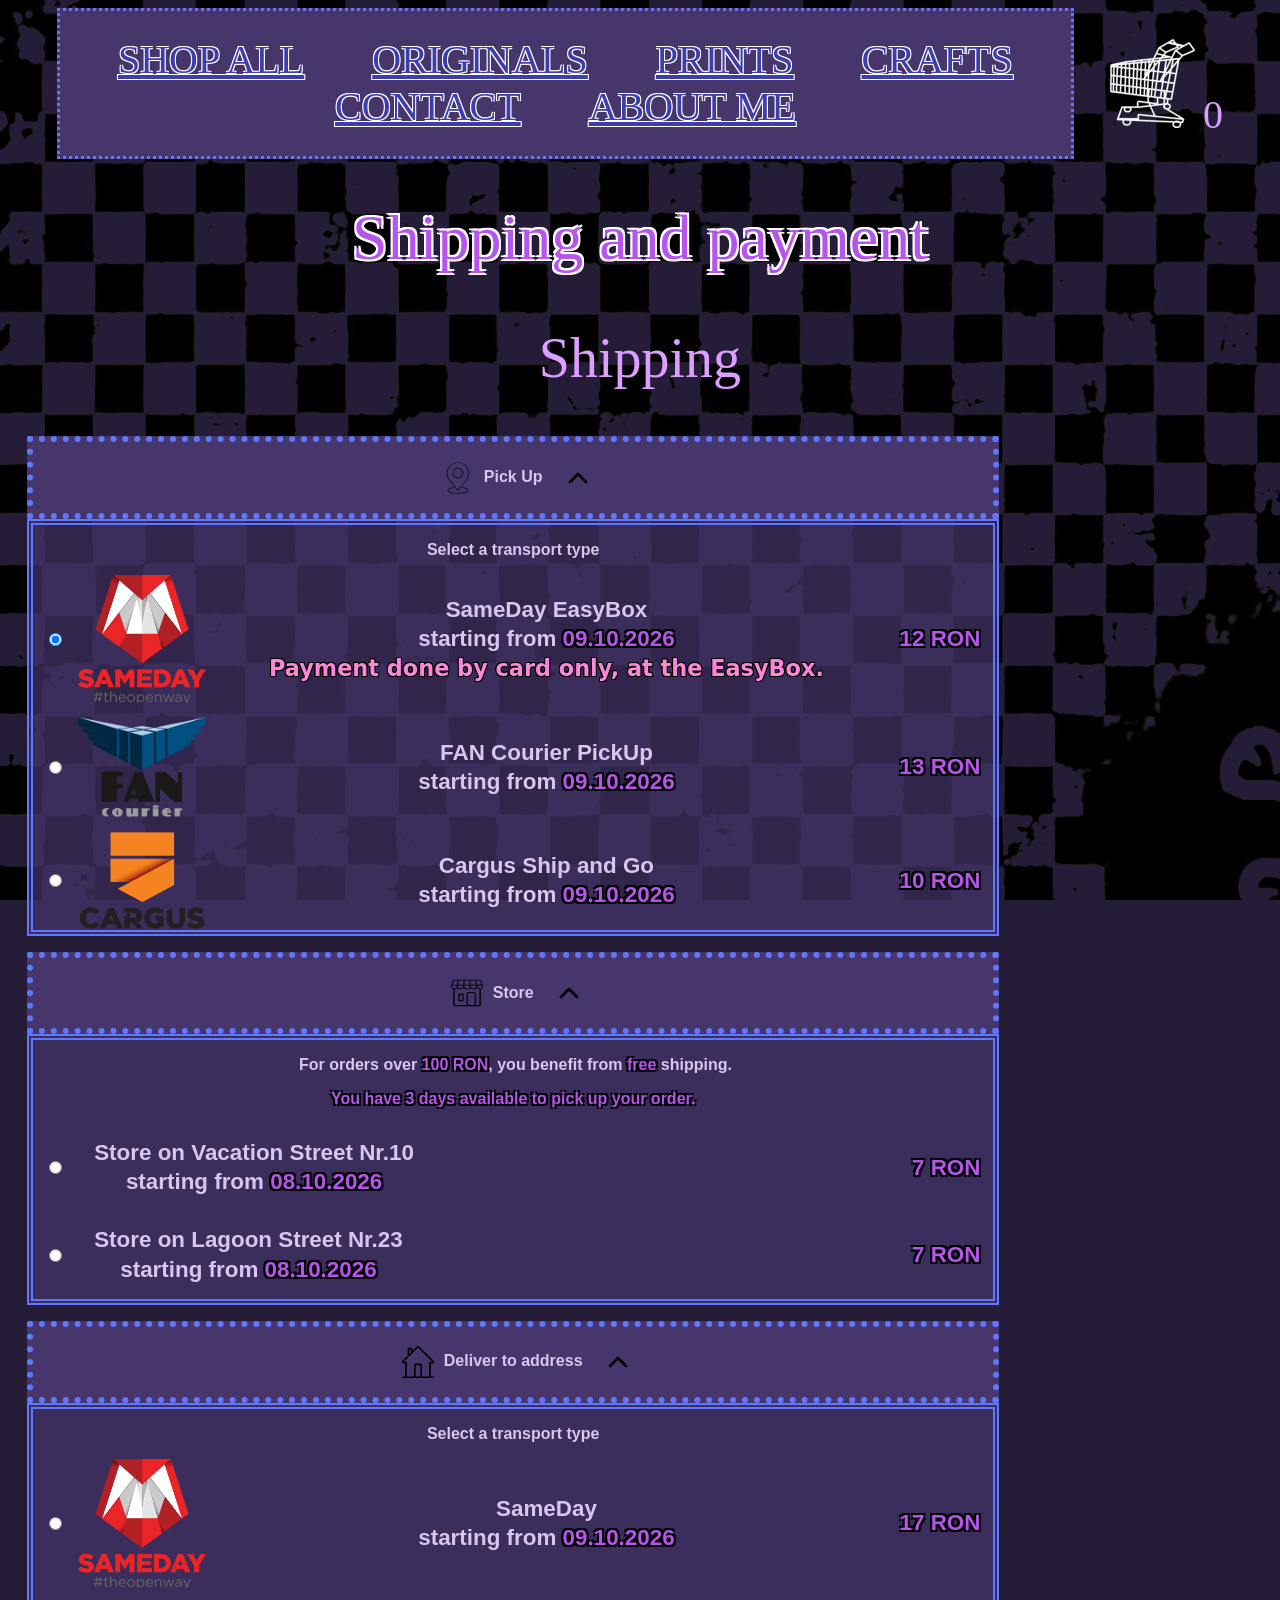
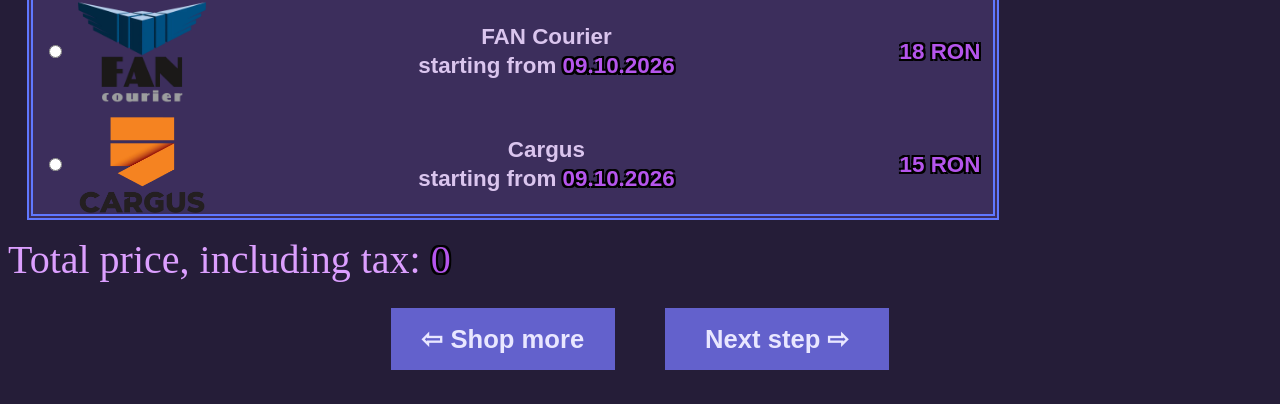
<file: shopping_cart/shopping_cart_page_second_step.html>
<!DOCTYPE html>
<html lang="en">
<head>
    <title>shopping cart</title>
    <link rel="icon" type="image/x-icon" href="..\images\site_icon.jpg">

    <link rel="preload" href=".\shopping_cart.css" as="style" onload="this.onload=null;this.rel='stylesheet'">
    <noscript><link rel="stylesheet" href=".\shopping_cart.css"></noscript>
  
    <link rel="preload" href=".\shopping_cart_page_second_step.css" as="style" onload="this.onload=null;this.rel='stylesheet'">
    <noscript><link rel="stylesheet" href=".\shopping_cart_page_second_step.css"></noscript>
    
    <link rel="preload" href="..\index.css" as="style" onload="this.onload=null;this.rel='stylesheet'">
    <noscript><link rel="stylesheet" href="..\index.css"></noscript>
    
    <script src="..\index.js" defer></script>
    <script src=".\shopping_cart_page_second_step.js" defer></script>
    <meta charset="UTF-8">
    <meta name="description" content="The shopping cart containing delivery options and payment types. This is the second step, after choosing to buy the products in the cart.">
</head>

<body>
    <header>
        <div class="center">
        <nav>
            <a id="shop_all_menu_option" class="menu_option" href="..\main\index.html" target="_self">SHOP ALL</a>
            <a id="shop_originals_menu_option" class="menu_option" href="..\main\index.html" target="_self">ORIGINALS</a>
            <a id="shop_prints_menu_option" class="menu_option" href="..\main\index.html" target="_self">PRINTS</a>
            <a id="shop_crafts_menu_option" class="menu_option" href="..\main\index.html" target="_self">CRAFTS</a>
            <a class="menu_option" href="..\contact\art_site_contact.html" target="_self">CONTACT</a>
            <a class="menu_option" href="..\about_me\art_site_about_me.html" target="_self">ABOUT ME</a>
        </nav>
        <div id="cart_container">
            <a href="..\shopping_cart\art_site_shopping_cart_page.html" target="_self">
                <img id="cart_icon_img" src="..\images\shopping_cart_icon.png" alt="shopping_cart_icon"> 
                <!-- modifying the height and width of the icon here affects the container -->
            </a>
            <div class="cart_count" id="cart_count"></div>
        </div>
        </div>
        <h1>Shipping and payment</h1>
    </header>
    <main>
        <h2 id="shipping_title">Shipping</h2>
        <div id="shipping_section_container" class="center">
            <div id="shipping_section_pick_up" class="shipping_section">
                <div id="shipping_section_pick_up_header" class="shipping_section_button center" data-dropped-down="1">
                    <div class="shipping_section_title_with_icon">
                        <div class="shipping_section_icon">
                            <img src="..\images\pinpoint_icon.svg" alt="pinpoint map icon" width="32px" height="32px">
                        </div>
                        <p class="shipping_section_title">Pick Up</p>
                    </div>
                    <div class="expand_section_arrrow" >
                        <svg class="expand_section_arrrow_svg" width="100%" height="100%" viewBox="0 0 24 24" fill="none" xmlns="http://www.w3.org/2000/svg">
                            <path d="M18 15L12 9L6 15" stroke="currentColor" stroke-width="2" stroke-linecap="round" stroke-linejoin="round"/>
                        </svg>
                    </div>
                </div>
                <form id="shipping_section_pick_up_form" class="shipping_section_form center" action="">
                    <!-- fieldset => groups fields for readability -->
                    <fieldset>
                        <p>Select a transport type</p>

                        <div class="form_choice">
                        <input class="form_choice_radio_button" type="radio" id="SameDay_EasyBox" value="SameDay_EasyBox" name="transport_type" checked>
                        <label for="SameDay_EasyBox" class="form_choice_label">
                            <div class="pickup_form_choice_details">
                                <img class="logo_img" src="..\images\sameday_logo.png" alt="SameDay EasyBox logo" width="128px">
                                <div class="pickup_form_choice_name_and_arrival_message">
                                <p class="pickup_form_choice_text pickup_form_choice_name">SameDay EasyBox</p>
                                <p class="pickup_form_choice_text pickup_form_choice_arrival_message">starting from <span class="cart_message_b pickup_form_choice_arrival_time">09.10.2026</span></p>
                                <p class="pickup_form_choice_text warning">Payment done by card only, at the EasyBox.</p>
                                </div>
                                <p class="pickup_form_choice_text cart_message_b pickup_form_choice_price">12 RON</p>
                            </div>
                        </label>
                        <br>
                        </div>

                        <div class="form_choice">
                        <input class="form_choice_radio_button" type="radio" id="FAN_Courier_PickUp" value="FAN_Courier_PickUp" name="transport_type" unchecked>
                        <label for="FAN_Courier_PickUp" class="form_choice_label">
                            <div class="pickup_form_choice_details">
                                <img class="logo_img" src="..\images\fan_courier_logo.png" alt="FAN Courier PickUp logo" width="128px" height="128px">
                                <div class="pickup_form_choice_name_and_arrival_message">
                                <p class="pickup_form_choice_text pickup_form_choice_name">FAN Courier PickUp</p>
                                <p class="pickup_form_choice_text pickup_form_choice_arrival_message">starting from <span class="cart_message_b pickup_form_choice_arrival_time">09.10.2026</span></p>
                                </div>
                                <p class="pickup_form_choice_text cart_message_b pickup_form_choice_price">13 RON</p>
                            </div>
                        </label>
                        <br>
                        </div>

                        <div class="form_choice">
                        <input class="form_choice_radio_button" type="radio" id="Cargus_Ship_and_Go" value="Cargus_Ship_and_Go" name="transport_type" unchecked>
                        <label for="Cargus_Ship_and_Go" class="form_choice_label">
                            <div class="pickup_form_choice_details">
                                <img class="logo_img" src="..\images\cargus_logo.png" alt="Cargus Ship and Go logo" width="128px">
                                <div class="pickup_form_choice_name_and_arrival_message">
                                <p class="pickup_form_choice_text pickup_form_choice_name">Cargus Ship and Go</p>
                                <p class="pickup_form_choice_text pickup_form_choice_arrival_message">starting from <span class="cart_message_b pickup_form_choice_arrival_time">09.10.2026</span></p>
                                </div>
                                <p class="pickup_form_choice_text cart_message_b pickup_form_choice_price">10 RON</p>
                            </div>
                        </label>
                        <br>
                        </div>
                    </fieldset>
                </form>
            </div>

            <div id="shipping_section_store" class="shipping_section">
                <div id="shipping_section_store_header" class="shipping_section_button center" data-dropped-down="1">
                    <div class="shipping_section_title_with_icon">
                        <div class="shipping_section_icon">
                            <img src="..\images\store_icon.svg" alt="store icon" width="32px" height="32px">
                        </div>
                        <p class="shipping_section_title">Store</p>
                    </div>
                    <div class="expand_section_arrrow" >
                        <svg class="expand_section_arrrow_svg" width="100%" height="100%" viewBox="0 0 24 24" fill="none" xmlns="http://www.w3.org/2000/svg">
                            <path d="M18 15L12 9L6 15" stroke="currentColor" stroke-width="2" stroke-linecap="round" stroke-linejoin="round"/>
                        </svg>
                    </div>
                </div>
                <form id="shipping_section_store_form" class="shipping_section_form center" action="">
                    <!-- fieldset => groups fields for readability -->
                    <fieldset>
                        <p> For orders over <span class="cart_message_b">100 RON</span>, you benefit from <span class="cart_message_b">free</span> shipping.</p>
                        <p class="cart_message_b">You have <span class="cart_message_b">3 days</span> available to pick up your order.</p>

                        <div class="form_choice">
                        <input class="form_choice_radio_button" class="form_choice_radio_button" type="radio" id="vacation_store" value="vacation_store" name="transport_type" unchecked>
                        <label for="vacation_store" class="form_choice_label">
                            <div class="pickup_form_choice_details">
                                <div class="pickup_form_choice_name_and_arrival_message">
                                <p class="pickup_form_choice_text pickup_form_choice_name">Store on Vacation Street Nr.10</p>
                                <p class="pickup_form_choice_text pickup_form_choice_arrival_message">starting from <span class="cart_message_b pickup_form_choice_arrival_time">08.10.2026</span></p>
                                </div>
                                <p class="pickup_form_choice_text cart_message_b pickup_form_choice_price">7 RON</p>
                            </div>
                        </label>
                        <br>
                        </div>

                        <div class="form_choice">
                        <input class="form_choice_radio_button" class="form_choice_radio_button" type="radio" id="lagoon_store" value="lagoon_store" name="transport_type" unchecked>
                        <label for="lagoon_store" class="form_choice_label">
                            <div class="pickup_form_choice_details">
                                <div class="pickup_form_choice_name_and_arrival_message">
                                <p class="pickup_form_choice_text pickup_form_choice_name">Store on Lagoon Street Nr.23</p>
                                <p class="pickup_form_choice_text pickup_form_choice_arrival_message">starting from <span class="cart_message_b pickup_form_choice_arrival_time">08.10.2026</span></p>
                                </div>
                                <p class="pickup_form_choice_text cart_message_b pickup_form_choice_price">7 RON</p>
                            </div>
                        </label>
                        <br>
                        </div>
                    </fieldset>
                </form>
            </div>

            <div id="shipping_section_address" class="shipping_section">
                <div id="shipping_section_address_header" class="shipping_section_button center" data-dropped-down="1">
                    <div class="shipping_section_title_with_icon">
                        <div class="shipping_section_icon">
                            <img src="..\images\house_icon.svg" alt="house icon" width="32px" height="32px">
                        </div>
                        <p class="shipping_section_title">Deliver to address</p>
                    </div>
                    <div class="expand_section_arrrow" >
                        <svg class="expand_section_arrrow_svg" width="100%" height="100%" viewBox="0 0 24 24" fill="none" xmlns="http://www.w3.org/2000/svg">
                            <path d="M18 15L12 9L6 15" stroke="currentColor" stroke-width="2" stroke-linecap="round" stroke-linejoin="round"/>
                        </svg>
                    </div>
                </div>
                <form id="shipping_section_address_form" class="shipping_section_form center" action="">
                    <!-- fieldset => groups fields for readability -->
                    <fieldset>
                        <p>Select a transport type</p>

                        <div class="form_choice">
                        <input class="form_choice_radio_button" class="form_choice_radio_button" type="radio" id="SameDay_address" value="SameDay_address" name="transport_type" unchecked>
                        <label for="SameDay_address" class="form_choice_label">
                            <div class="pickup_form_choice_details">
                                <img class="logo_img" src="..\images\sameday_logo.png" alt="SameDay logo" width="128px">
                                <div class="pickup_form_choice_name_and_arrival_message">
                                <p class="pickup_form_choice_text pickup_form_choice_name">SameDay</p>
                                <p class="pickup_form_choice_text pickup_form_choice_arrival_message">starting from <span class="cart_message_b pickup_form_choice_arrival_time">09.10.2026</span></p>
                                </div>
                                <p class="pickup_form_choice_text cart_message_b pickup_form_choice_price">17 RON</p>
                            </div>
                        </label>
                        <br>
                        </div>

                        <div class="form_choice">
                        <input class="form_choice_radio_button" class="form_choice_radio_button" type="radio" id="FAN_Courier_address" value="FAN_Courier_address" name="transport_type" unchecked>
                        <label for="FAN_Courier_address" class="form_choice_label">
                            <div class="pickup_form_choice_details">
                                <img class="logo_img" src="..\images\fan_courier_logo.png" alt="FAN Courier logo" width="128px" height="128px">
                                <div class="pickup_form_choice_name_and_arrival_message">
                                <p class="pickup_form_choice_text pickup_form_choice_name">FAN Courier</p>
                                <p class="pickup_form_choice_text pickup_form_choice_arrival_message">starting from <span class="cart_message_b pickup_form_choice_arrival_time">09.10.2026</span></p>
                                </div>
                                <p class="pickup_form_choice_text cart_message_b pickup_form_choice_price">18 RON</p>
                            </div>
                        </label>
                        <br>
                        </div>

                        <div class="form_choice">
                        <input class="form_choice_radio_button" class="form_choice_radio_button" type="radio" id="Cargus_address" value="Cargus_address" name="transport_type" unchecked>
                        <label for="Cargus_address" class="form_choice_label">
                            <div class="pickup_form_choice_details">
                                <img class="logo_img" src="..\images\cargus_logo.png" alt="Cargus logo" width="128px">
                                <div class="pickup_form_choice_name_and_arrival_message">
                                <p class="pickup_form_choice_text pickup_form_choice_name">Cargus</p>
                                <p class="pickup_form_choice_text pickup_form_choice_arrival_message">starting from <span class="cart_message_b pickup_form_choice_arrival_time">09.10.2026</span></p>
                                </div>
                                <p class="pickup_form_choice_text cart_message_b pickup_form_choice_price">15 RON</p>
                            </div>
                        </label>
                        <br>
                        </div>
                    </fieldset>
                </form>
            </div>
        </div>
        
        <div id="cart_messages_container" class="center">
            <div id="total_cart_price_message" class="cart_message">Total price, including tax: <span id="cart_price" class="cart_message_b">0</span></div>
        </div>

        <div class="center">
            <a id="shop_more_button" class="cart_button" href="..\main\index.html" target="_self">&#x21E6; Shop more</a>
            <a id="next_step_cart_button" class="cart_button" href=".\shopping_cart_page_second_step.html" target="_self">Next step &#x21E8;</a>
        </div>
    </main>
</body>
</html>
</file>
